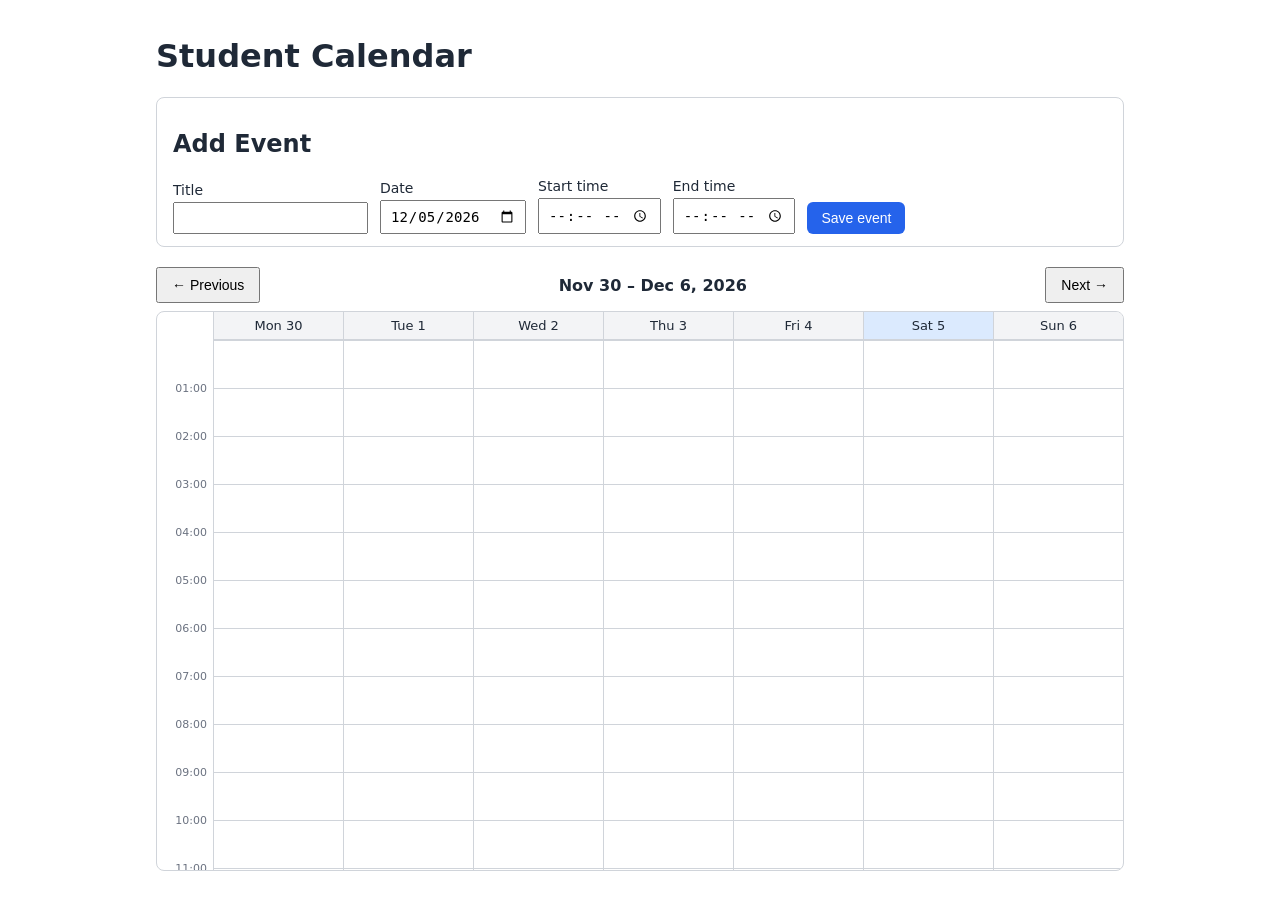
<file: index.html>
<!DOCTYPE html>
<html lang="en">
<head>
  <meta charset="utf-8">
  <meta name="viewport" content="width=device-width, initial-scale=1">
  <title>Student Calendar</title>
  <link rel="stylesheet" href="style.css">
</head>
<body>
  <h1>Student Calendar</h1>

  <section class="panel">
    <h2>Add Event</h2>
    <form id="event-form" novalidate>
      <div id="form-errors" role="alert" hidden></div>
      <label>Title
        <input id="title" type="text" maxlength="100" required>
      </label>
      <label>Date
        <input id="date" type="date" required>
      </label>
      <label>Start time
        <input id="start" type="time" required>
      </label>
      <label>End time
        <input id="end" type="time">
      </label>
      <button type="submit">Save event</button>
    </form>
  </section>

  <section>
    <div class="week-nav">
      <button id="prev-week" type="button">&larr; Previous</button>
      <strong id="week-label"></strong>
      <button id="next-week" type="button">Next &rarr;</button>
    </div>
    <div class="scroll">
      <div id="week-grid" class="week"></div>
    </div>
  </section>

  <script src="app.js"></script>
</body>
</html>
</file>
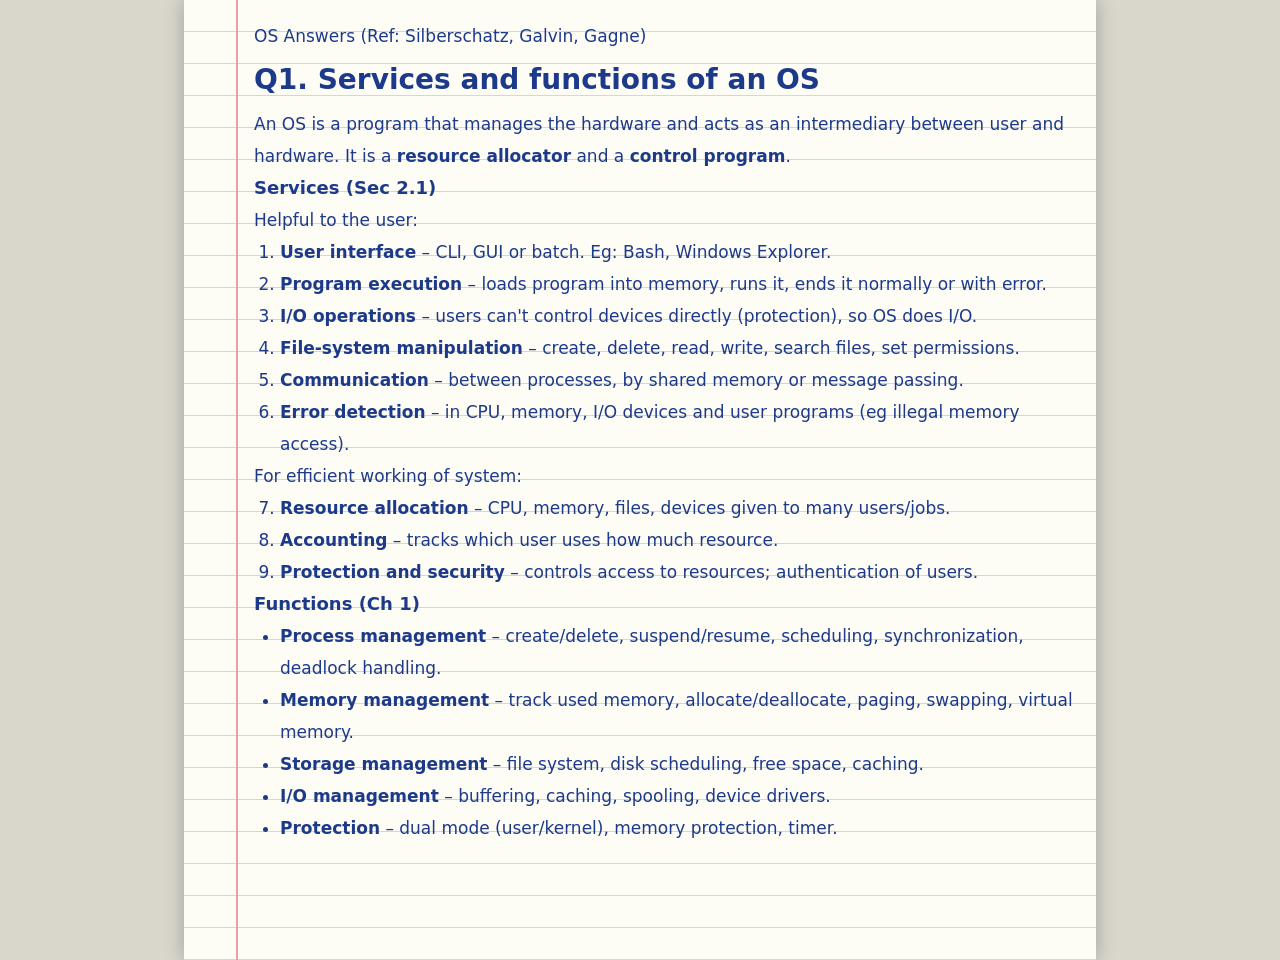
<file: Q01_services-and-functions.html>
<!DOCTYPE html>
<html lang="en"><head><meta charset="utf-8">
<meta name="viewport" content="width=device-width, initial-scale=1, viewport-fit=cover">
<title>Q1 - services-and-functions</title>
<style>
:root{box-sizing:border-box;padding-top:env(safe-area-inset-top,0px);padding-bottom:env(safe-area-inset-bottom,0px);--paper:#fdfcf5;--ink:#1d3a8a;--line:#c9d8ee;--margin:#e8a0a0;--bg:#d9d6cc}
:root:not([data-theme="light"]){}
@media (prefers-color-scheme:dark){:root:not([data-theme="light"]){--bg:#2a2a28}}
:root[data-theme="dark"]{--bg:#2a2a28}
html{scroll-padding-top:env(safe-area-inset-top,0px)}
body{margin:0;background:var(--bg);font-family:system-ui,-apple-system,'Segoe UI',Roboto,Arial,sans-serif;font-size:17px;color:var(--ink)}
.page{max-width:820px;margin:0 auto;background:var(--paper);padding:20px 22px 40px 70px;min-height:100vh;
background-image:linear-gradient(to right,transparent 52px,var(--margin) 52px,var(--margin) 54px,transparent 54px),repeating-linear-gradient(to bottom,transparent 0,transparent 31px,var(--line) 31px,var(--line) 32px);
line-height:32px;box-shadow:0 0 18px rgba(0,0,0,.25)}
h1{font-size:28px;margin:0 0 8px;font-weight:600;line-height:40px}
h2{font-size:22px;margin:32px 0 0;font-weight:600;text-decoration:underline;line-height:32px}
h3{font-size:18px;margin:0;font-weight:600;line-height:32px}
p,ul,ol,pre,table{margin:0}
ul,ol{padding-left:26px}
pre{font-family:ui-monospace,Menlo,Consolas,monospace;font-size:14px;line-height:32px;overflow-x:auto;max-width:100%}
.wrap{overflow-x:auto}
table{border-collapse:collapse;line-height:26px;font-size:15px}
td,th{border:1.5px solid var(--ink);padding:2px 8px;text-align:left;vertical-align:top}
.ans{color:#b3261e}
</style></head><body><div class="page">
<p>OS Answers (Ref: Silberschatz, Galvin, Gagne)</p>
<h1 style="margin-top:8px">Q1. Services and functions of an OS</h1>
<p>An OS is a program that manages the hardware and acts as an intermediary between user and hardware. It is a <b>resource allocator</b> and a <b>control program</b>.</p>
<h3>Services (Sec 2.1)</h3>
<p>Helpful to the user:</p>
<ol>
<li><b>User interface</b> – CLI, GUI or batch. Eg: Bash, Windows Explorer.</li>
<li><b>Program execution</b> – loads program into memory, runs it, ends it normally or with error.</li>
<li><b>I/O operations</b> – users can't control devices directly (protection), so OS does I/O.</li>
<li><b>File-system manipulation</b> – create, delete, read, write, search files, set permissions.</li>
<li><b>Communication</b> – between processes, by shared memory or message passing.</li>
<li><b>Error detection</b> – in CPU, memory, I/O devices and user programs (eg illegal memory access).</li>
</ol>
<p>For efficient working of system:</p>
<ol start="7">
<li><b>Resource allocation</b> – CPU, memory, files, devices given to many users/jobs.</li>
<li><b>Accounting</b> – tracks which user uses how much resource.</li>
<li><b>Protection and security</b> – controls access to resources; authentication of users.</li>
</ol>
<h3>Functions (Ch 1)</h3>
<ul>
<li><b>Process management</b> – create/delete, suspend/resume, scheduling, synchronization, deadlock handling.</li>
<li><b>Memory management</b> – track used memory, allocate/deallocate, paging, swapping, virtual memory.</li>
<li><b>Storage management</b> – file system, disk scheduling, free space, caching.</li>
<li><b>I/O management</b> – buffering, caching, spooling, device drivers.</li>
<li><b>Protection</b> – dual mode (user/kernel), memory protection, timer.</li>
</ul>


</div></body></html>
</file>
<file: style.css>
:root { --hour: 48px; --border: #d0d4da; --accent: #2563eb; }
* { box-sizing: border-box; }
body { font-family: system-ui, Arial, sans-serif; max-width: 1000px; margin: 0 auto; padding: 16px; color: #1f2937; }

.panel { border: 1px solid var(--border); border-radius: 8px; padding: 12px 16px; margin-bottom: 20px; }
form { display: flex; flex-wrap: wrap; gap: 12px; align-items: flex-end; }
label { display: flex; flex-direction: column; font-size: 14px; gap: 4px; }
input { padding: 6px 8px; font-size: 14px; }
button { padding: 8px 14px; font-size: 14px; cursor: pointer; }
form button { background: var(--accent); color: #fff; border: 0; border-radius: 6px; }
#form-errors { width: 100%; background: #fee2e2; color: #991b1b; padding: 8px 12px; border-radius: 6px; font-size: 14px; }
#form-errors ul { margin: 0; padding-left: 18px; }

.week-nav { display: flex; justify-content: space-between; align-items: center; margin-bottom: 8px; }

.scroll { max-height: 560px; overflow: auto; border: 1px solid var(--border); border-radius: 8px; }
.week { display: grid; grid-template-columns: 56px repeat(7, minmax(90px, 1fr)); min-width: 700px; }
.day-head { position: sticky; top: 0; background: #f3f4f6; text-align: center; font-size: 13px; padding: 6px 0; border-bottom: 1px solid var(--border); border-left: 1px solid var(--border); z-index: 2; }
.day-head.today { background: #dbeafe; }
.time-col, .day-col { position: relative; height: calc(24 * var(--hour)); }
.time-col .hour-label { position: absolute; right: 6px; font-size: 11px; color: #6b7280; transform: translateY(-50%); }
.day-col { border-left: 1px solid var(--border);
  background-image: linear-gradient(to bottom, var(--border) 1px, transparent 1px);
  background-size: 100% var(--hour); }
.event { position: absolute; left: 3px; right: 3px; background: var(--accent); color: #fff; border-radius: 4px; padding: 2px 5px; font-size: 12px; overflow: hidden; }
.event small { display: block; opacity: .9; }
</file>
